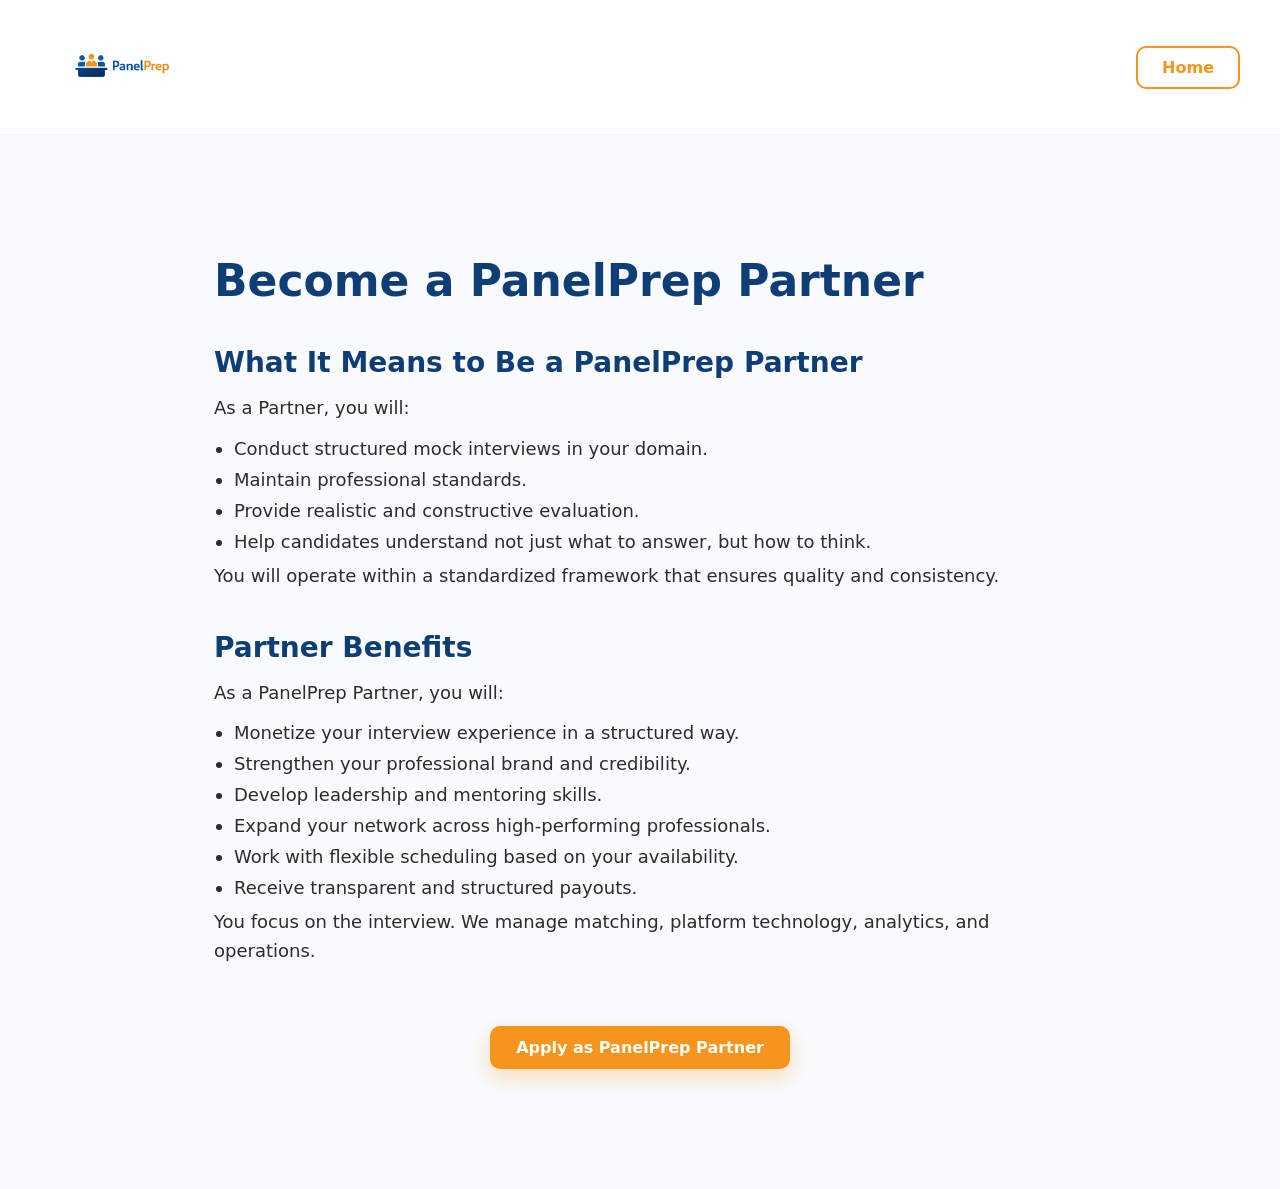
<file: partner.html>
<!DOCTYPE html>
<html lang="en">

<head>

<meta charset="UTF-8">
<meta name="viewport" content="width=device-width, initial-scale=1.0">

<title>PanelPrep Partner</title>

<link rel="icon" type="image/png" href="assets/logo.png">

<link rel="stylesheet" href="style.css">
<link rel="stylesheet" href="partner.css">

</head>

<body>

<header class="navbar">
<div class="container nav-inner">

<div class="logo">
<img src="assets/logo.png" alt="PanelPrep">
</div>

<div class="nav-buttons">
<a href="index.html" class="btn-partner-outline">Home</a>
</div>

</div>
</header>


<section class="partner">

<div class="container">

<h1>Become a PanelPrep Partner</h1>


<h2>What It Means to Be a PanelPrep Partner</h2>

<p>As a Partner, you will:</p>

<ul>
<li>Conduct structured mock interviews in your domain.</li>
<li>Maintain professional standards.</li>
<li>Provide realistic and constructive evaluation.</li>
<li>Help candidates understand not just what to answer, but how to think.</li>
</ul>

<p>
You will operate within a standardized framework that ensures quality and consistency.
</p>


<h2>Partner Benefits</h2>

<p>As a PanelPrep Partner, you will:</p>

<ul>
<li>Monetize your interview experience in a structured way.</li>
<li>Strengthen your professional brand and credibility.</li>
<li>Develop leadership and mentoring skills.</li>
<li>Expand your network across high-performing professionals.</li>
<li>Work with flexible scheduling based on your availability.</li>
<li>Receive transparent and structured payouts.</li>
</ul>

<p>
You focus on the interview.  
We manage matching, platform technology, analytics, and operations.
</p>

</div>
<div class="partner-cta">

<a href="https://docs.google.com/forms/d/e/1FAIpQLSf-URrIjTnyzKMT3AMSp5pjNm-wT8g703G40mD4zql_pc-ALg/viewform?usp=sharing&ouid=107380613158406403740"
target="_blank"
class="btn-partner">

Apply as PanelPrep Partner

</a>

</div>

</section>

</body>
</html>
</file>
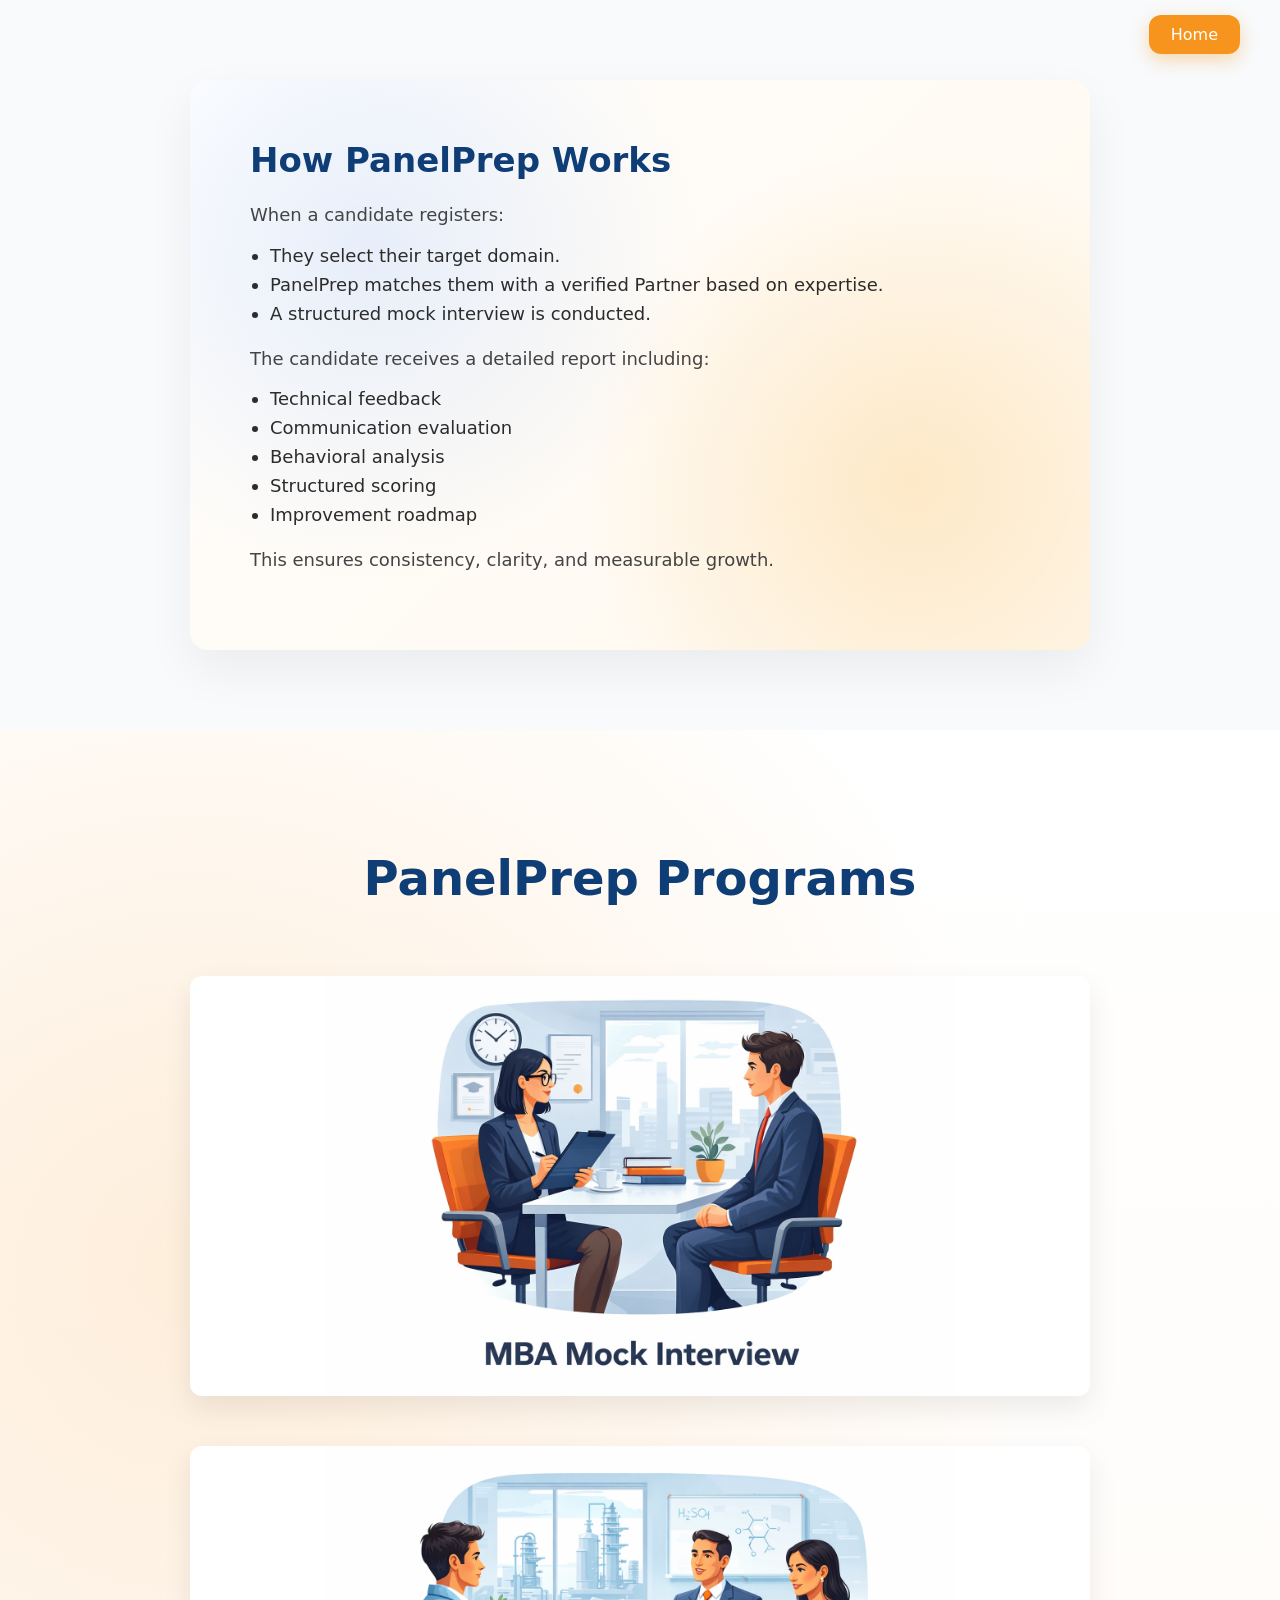
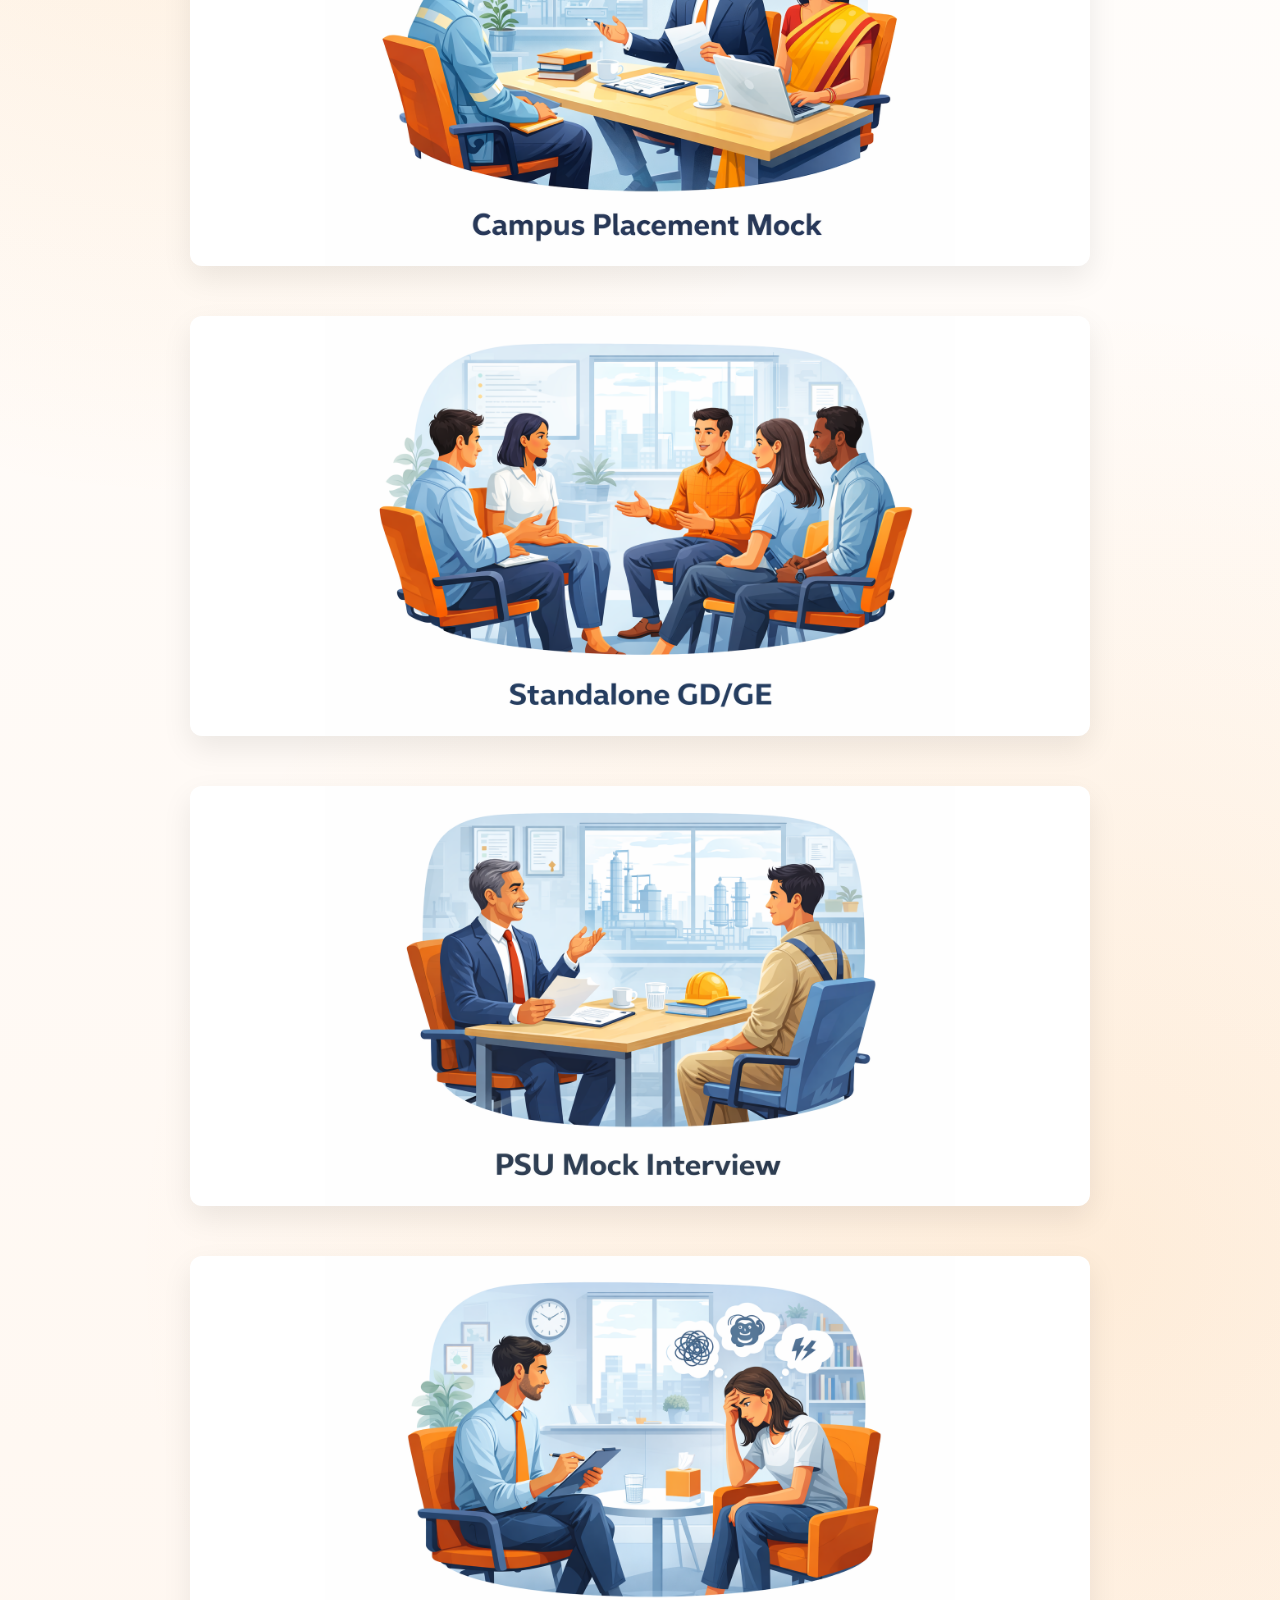
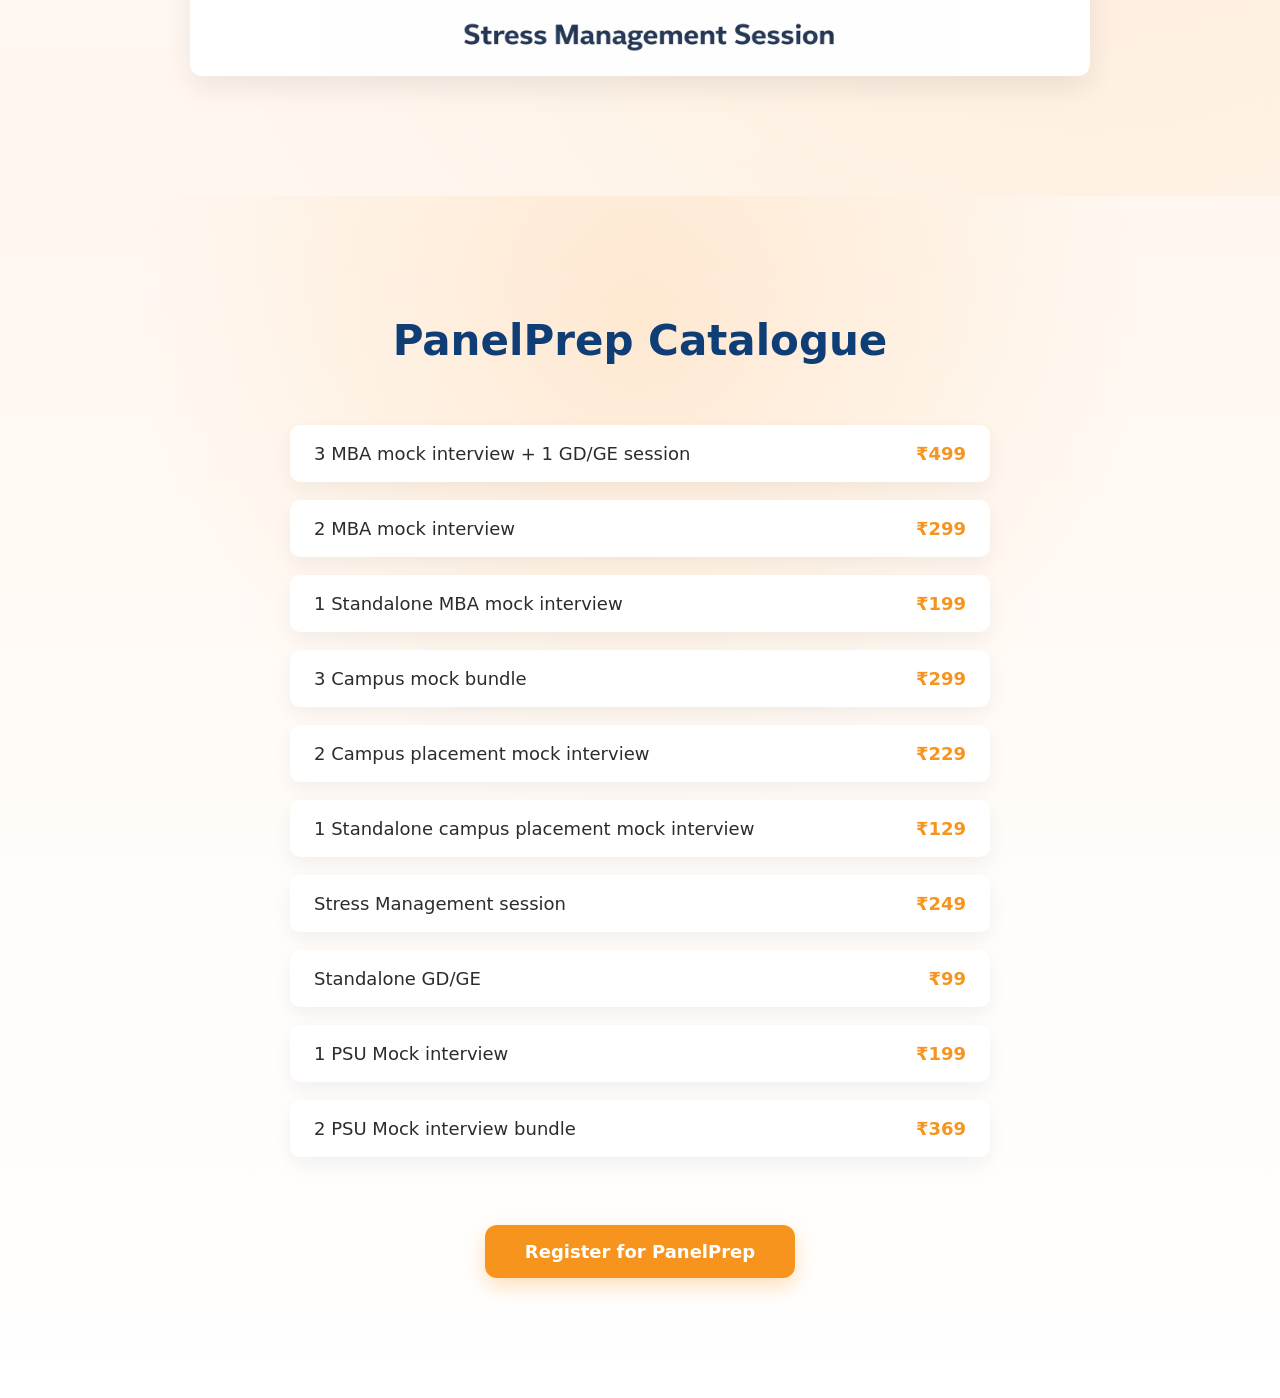
<file: services.html>
<!DOCTYPE html>
<html>

<head>

<meta charset="UTF-8">
<title>PanelPrep Programs</title>
<div class="services-navbar">

<a href="index.html" class="home-btn">
Home
</a>

</div>
<section class="how-it-works">

<h2>How PanelPrep Works</h2>

<p>When a candidate registers:</p>

<ul>
<li>They select their target domain.</li>
<li>PanelPrep matches them with a verified Partner based on expertise.</li>
<li>A structured mock interview is conducted.</li>
<!-- <li>The session is AI-transcribed and performance-analyzed.</li> -->
</ul>

<p>The candidate receives a detailed report including:</p>

<ul>
<li>Technical feedback</li>
<li>Communication evaluation</li>
<li>Behavioral analysis</li>
<li>Structured scoring</li>
<li>Improvement roadmap</li>
</ul>

<p>
This ensures consistency, clarity, and measurable growth.
</p>

</section>

<link rel="stylesheet" href="style.css">
<link rel="stylesheet" href="services.css">

</head>

<body>


<section class="services">

<h1>PanelPrep Programs</h1>

<div class="services-grid">


<!-- MBA Mock -->

<div class="flip-card">

<div class="flip-inner">

<div class="flip-front">
<img src="images/mba.png">
</div>

<div class="flip-back">

<h2>MBA Mock Interview</h2>

<p>Experience a realistic MBA admission interview simulation.</p>

<p>Our MBA Mock Interview is designed to help candidates prepare for the Personal Interview (PI) stage of MBA admissions through a structured and realistic interview experience.</p>

<p>The session focuses on evaluating your communication skills, clarity of thought, confidence, and overall personality.</p>

<p><strong>What you will get</strong></p>

<ul>
<li>30–40 minute realistic interview simulation</li>
<li>Questions based on your profile, academics, and experiences</li>
<li>Practice for HR questions, opinion-based questions, and situation-based questions</li>
<li>Detailed feedback on communication, structure of answers, and confidence</li>
<li>Suggestions to improve your interview approach and answer framing</li>
</ul>

<p><strong>Ideal for</strong></p>

<p>Students preparing for MBA admission interviews and selection processes.</p>

</div>

</div>

</div>


<!-- Campus Interview -->

<div class="flip-card">

<div class="flip-inner">

<div class="flip-front">
<img src="images/campus.png">
</div>

<div class="flip-back">

<h2>Campus Placement Mock Interview (Chemical Engineering)</h2>

<p>Prepare for campus placement interviews with structured practice.</p>

<p>This mock interview is designed for Chemical Engineering students preparing for campus placements in core industries such as Oil & Gas, Petrochemicals, Process Industry, and Manufacturing.</p>

<p>The session focuses on assessing your technical fundamentals, problem-solving ability, and interview communication.</p>

<p><strong>What you will get</strong></p>

<ul>
<li>20–30 minute simulated campus interview</li>
<li>Practice for technical and HR interview questions</li>
<li>Feedback on technical clarity, explanation skills, and confidence</li>
<li>Guidance on improving structured answers during interviews</li>
</ul>

<p><strong>Ideal for</strong></p>

<p>Chemical Engineering students preparing for core company campus placements.</p>

</div>

</div>

</div>


<!-- GD GE -->

<div class="flip-card">

<div class="flip-inner">

<div class="flip-front">
<img src="images/gd.png">
</div>

<div class="flip-back">

<h2>GD / GE Session</h2>

<p>Practice group-based evaluation rounds with guided feedback.</p>

<p>Group Discussion (GD) and Group Exercise (GE) sessions help candidates develop the ability to communicate ideas clearly, think logically, and collaborate in a group environment.</p>

<p>This session simulates a structured discussion environment to help participants practice speaking confidently and presenting their viewpoints effectively.</p>

<p><strong>What you will get</strong></p>

<ul>
<li>Live GD/GE practice session</li>
<li>Topic-based group discussion</li>
<li>Feedback on communication, participation, and clarity of arguments</li>
<li>Tips to improve structure, engagement, and impact during discussions</li>
</ul>

<p><strong>Skills evaluated</strong></p>

<ul>
<li>Communication and articulation</li>
<li>Logical thinking</li>
<li>Listening ability</li>
<li>Leadership and teamwork</li>
</ul>

</div>

</div>

</div>


<!-- PSU Interview -->

<div class="flip-card">

<div class="flip-inner">

<div class="flip-front">
<img src="images/psu.png">
</div>

<div class="flip-back">

<h2>PSU Mock Interview (Chemical Engineering)</h2>

<p>Prepare for technical interviews conducted in PSU recruitment processes.</p>

<p>This mock interview focuses on technical concepts and problem-solving from core chemical engineering subjects, helping candidates strengthen their understanding and presentation of technical knowledge.</p>

<p><strong>What you will get</strong></p>

<ul>
<li>Technical interview simulation</li>
<li>Concept-based and problem-solving questions</li>
<li>Feedback on technical explanation, clarity, and confidence</li>
<li>Guidance on presenting technical answers in a structured manner</li>
</ul>

<p><strong>Ideal for</strong></p>

<p>Chemical Engineering candidates preparing for PSU recruitment interviews.</p>

</div>

</div>

</div>


<!-- Stress -->

<div class="flip-card">

<div class="flip-inner">

<div class="flip-front">
<img src="images/stress.png">
</div>

<div class="flip-back">

<h2>Stress Management Session</h2>

<p>Improve focus, emotional balance, and mental clarity.</p>

<p>The Stress Management Session provides a supportive space to discuss stress, pressure, and personal challenges while learning practical techniques to improve mental well-being and emotional control.</p>

<p>The session focuses on helping individuals develop better coping strategies, improve focus, and manage pressure in academics, career preparation, and everyday life.</p>

<p><strong>What you will learn</strong></p>

<ul>
<li>Understanding common causes of stress and pressure</li>
<li>Techniques to manage anxiety and overthinking</li>
<li>Methods to improve focus and emotional balance</li>
<li>Practical strategies for handling challenging situations</li>
</ul>

<p class="note">
This session is intended for general stress discussion and personal support.  
It is not a medical or psychological treatment program.  
If someone is experiencing serious mental health concerns such as depression, it is strongly recommended to consult a qualified medical or mental health professional.
</p>

</div>

</div>

</div>

</div>

</section>
<section class="catalogue">

<h2>PanelPrep Catalogue</h2>

<div class="catalogue-list">

<div class="catalogue-item">
<span>3 MBA mock interview + 1 GD/GE session</span>
<span class="price">₹499</span>
</div>

<div class="catalogue-item">
<span>2 MBA mock interview</span>
<span class="price">₹299</span>
</div>

<div class="catalogue-item">
<span>1 Standalone MBA mock interview</span>
<span class="price">₹199</span>
</div>

<div class="catalogue-item">
<span>3 Campus mock bundle</span>
<span class="price">₹299</span>
</div>

<div class="catalogue-item">
<span>2 Campus placement mock interview</span>
<span class="price">₹229</span>
</div>

<div class="catalogue-item">
<span>1 Standalone campus placement mock interview</span>
<span class="price">₹129</span>
</div>

<div class="catalogue-item">
<span>Stress Management session</span>
<span class="price">₹249</span>
</div>

<div class="catalogue-item">
<span>Standalone GD/GE</span>
<span class="price">₹99</span>
</div>

<div class="catalogue-item">
<span>1 PSU Mock interview</span>
<span class="price">₹199</span>
</div>

<div class="catalogue-item">
<span>2 PSU Mock interview bundle</span>
<span class="price">₹369</span>
</div>
<div class="catalogue-cta">

<a href="https://docs.google.com/forms/d/e/1FAIpQLSeNSyKoemHuZUB2yAhKJcCHm5KfKN0xxCc2id0hltxYJWMa1w/viewform?usp=sharing&ouid=107380613158406403740"
target="_blank"
class="catalogue-btn">

Register for PanelPrep

</a>

</div>

</div>

</section>
<script src="services.js"></script>

</body>
</html>
</file>
<file: style.css>
*{
margin:0;
padding:0;
box-sizing:border-box;
font-family:Inter,system-ui;
}

:root{
--blue:#1E5AA6;
--blue-dark:#0F3D75;
--orange:#F7941D;
--text:#2c2c2c;
}

body{
background:#f8fafc;
color:var(--text);
overflow-x:hidden;
}

/* container */

.container{
max-width:1200px;
margin:auto;
padding:0 24px;
}

/* NAVBAR */

.navbar{
position:sticky;
top:0;
z-index:100;

background:rgba(255,255,255,0.75);
backdrop-filter:blur(10px);

border-bottom:1px solid rgba(0,0,0,0.03);
}

.nav-inner{
display:flex;
justify-content:space-between;
align-items:center;
padding:12px 0;
}

/* logo */

.logo img{
height: 110px;
width:auto;
object-fit:contain;
display:block;
}

/* NAV BUTTONS */

.nav-buttons{
display:flex;
gap:15px;
align-items:center;
}

/* BUTTONS */

.btn-primary,
.btn-outline,
.btn-accent{
transition:all 0.3s cubic-bezier(.4,0,.2,1);
cursor:pointer;
font-weight:500;
display:inline-block;
text-decoration:none;
}

/* primary */

.btn-primary{
background:var(--blue);
color:white;
border:none;
padding:10px 20px;
border-radius:12px;
}

.btn-primary:hover{
background:#17498a;
transform:translateY(-2px);
box-shadow:0 8px 20px rgba(0,0,0,0.15);
}

/* outline */

.btn-outline{
border:1px solid #d6d6d6;
background:white;
padding:10px 20px;
border-radius:12px;
}

.btn-outline:hover{
background:#f5f5f5;
transform:translateY(-2px);
}

/* accent */

.btn-accent{
background:var(--orange);
color:white;
border:none;
padding:12px 28px;
border-radius:12px;
font-size:16px;
}

.btn-accent:hover{
transform:translateY(-3px);
box-shadow:0 12px 28px rgba(247,148,29,0.35);
}

/* HERO SECTION */

.hero{
position:relative;
padding:150px 0 140px 0;
text-align:center;
overflow:hidden;

/* smooth gradient background */

background:
radial-gradient(circle at 20% 30%, rgba(59,130,246,0.15), transparent 40%),
radial-gradient(circle at 80% 70%, rgba(245,158,11,0.18), transparent 40%),
linear-gradient(135deg,#f5f9ff,#ffffff,#fff7eb);
}

/* heading */

.hero h1{
font-size:54px;
color:var(--blue-dark);
margin-bottom:22px;
font-weight:700;

animation:fadeUp 0.9s ease forwards;
}

/* paragraph */

.hero p{
font-size:19px;
max-width:720px;
margin:auto;
color:#5a5a5a;
line-height:1.6;
animation:fadeUp 1.1s ease forwards;
border-bottom-left-radius:40px;
border-bottom-right-radius:40px;
}

/* hero buttons */

.hero-buttons{
margin-top:40px;
display:flex;
justify-content:center;
gap:18px;

animation:fadeUp 1.3s ease forwards;
}

/* FLOATING BLOBS */

.blob{
position:absolute;
width:420px;
height:420px;
border-radius:50%;
filter:blur(160px);
opacity:.35;
z-index:-1;

animation:floatBlob 18s ease-in-out infinite;
}

.blob1{
background:#3b82f6;
top:-120px;
left:-100px;
animation-delay:0s;
}

.blob2{
background:#f59e0b;
bottom:-140px;
right:-100px;
animation-delay:6s;
}

/* PROBLEM SECTION */

.problem{
padding:120px 20px;
background:linear-gradient(180deg,#ffffff,#f8fafc);
text-align:center;
}

/* heading */

.problem h2{
font-size:44px;
margin-bottom:35px;
color:var(--blue-dark);
font-weight:700;
}

/* text container */

.problem p{
max-width:700px;
margin:0 auto 20px auto;
font-size:19px;
color:#5f5f5f;
line-height:1.7;
}

/* highlight line */

.highlight{
color:var(--orange);
font-weight:600;
margin-top:10px;
}

/* CTA */

.cta{
background:linear-gradient(135deg,#0F3D75,#1E5AA6);
color:white;
text-align:center;
padding:90px 0;
}

.cta h2{
font-size:36px;
margin-bottom:20px;
}

.cta p{
margin-bottom:30px;
color:#d7e3ff;
}

/* footer */

footer{
text-align:center;
padding:25px;
font-size:14px;
background:#f4f4f4;
color:#666;
}

/* ANIMATIONS */

@keyframes floatBlob{

0%{
transform:translate(0px,0px);
}

50%{
transform:translate(40px,-30px);
}

100%{
transform:translate(0px,0px);
}

}

@keyframes fadeUp{

0%{
opacity:0;
transform:translateY(30px);
}

100%{
opacity:1;
transform:translateY(0);
}

}

/* RESPONSIVE */

@media(max-width:900px){

.hero h1{
font-size:40px;
}

.hero p{
font-size:17px;
}

}

@media(max-width:768px){


.logo img{
height:60px;
}


.hero{
padding:110px 0;
}

.hero h1{
font-size:32px;
}

.hero-buttons{
flex-direction:column;
gap:12px;
}

.problem{
padding:70px 0;
}

.problem h2{
font-size:28px;
}

}

/* Modal background */

.modal{
display:none;
position:fixed;
z-index:999;
left:0;
top:0;
width:100%;
height:100%;
background:rgba(0,0,0,0.5);
}

/* Modal box */

.modal-content{
background:white;
margin:5% auto;
padding:20px;
width:80%;
max-width:800px;
border-radius:10px;
position:relative;
}

/* Close button */

.close{
position:absolute;
top:10px;
right:15px;
font-size:28px;
cursor:pointer;
}
</file>
<file: partner.css>
.partner{
padding:120px 20px;
background:#f8fafc;
}

.partner .container{
max-width:900px;
margin:auto;
}

.partner h1{
font-size:44px;
margin-bottom:40px;
color:var(--blue-dark);
}

.partner h2{
font-size:28px;
margin-top:40px;
margin-bottom:15px;
color:var(--blue-dark);
}

.partner p{
font-size:18px;
line-height:1.6;
margin-bottom:15px;
}

.partner ul{
padding-left:20px;
margin-top:10px;
}

.partner li{
font-size:18px;
margin-bottom:10px;
}

/* Orange partner button */

.btn-partner{
background:var(--orange);
color:white;

padding:12px 26px;

border-radius:10px;

font-weight:600;

text-decoration:none;

display:inline-block;

transition:all .25s ease;

box-shadow:0 8px 20px rgba(247,148,29,0.3);
}

.btn-partner:hover{
transform:translateY(-2px);
box-shadow:0 12px 25px rgba(247,148,29,0.35);
}


/* Outline version */

.btn-partner-outline{

border:2px solid var(--orange);
color:var(--orange);

padding:10px 24px;

border-radius:10px;

text-decoration:none;

font-weight:600;

transition:all .25s ease;

}

.btn-partner-outline:hover{
background:var(--orange);
color:white;
}


/* Bottom CTA */

.partner-cta{

margin-top:60px;

text-align:center;

}
</file>
<file: services.css>
.services{
padding:120px 20px;
text-align:center;
position:relative;
overflow:hidden;

/* soft hue background */

background:
radial-gradient(circle at 15% 20%, rgba(247,148,29,0.15), transparent 35%),
radial-gradient(circle at 85% 80%, rgba(247,148,29,0.12), transparent 40%),
linear-gradient(180deg,#ffffff,#fff7f0);
}

.services::before,
.services::after{
content:"";
position:absolute;
width:350px;
height:350px;
background:rgba(247,148,29,0.18);
filter:blur(150px);
z-index:-1;
border-radius:50%;
}

.services::before{
top:-120px;
left:-120px;
}

.services::after{
bottom:-120px;
right:-120px;
}

.services h1{
font-size:48px;
margin-bottom:70px;
color:var(--blue-dark);
}

/* LIST LAYOUT */

.services-grid{
display:flex;
flex-direction:column;
gap:50px;
max-width:900px;
margin:auto;
}

/* FLIP CARD */

.flip-card{
width:100%;
height:420px;
perspective:1000px;
}

/* INNER */

.flip-inner{
position:relative;
width:100%;
height:100%;
transition:transform 0.7s;
transform-style:preserve-3d;
}

.flip-card:hover .flip-inner{
transform:rotateY(180deg);
}

/* FRONT & BACK */

.flip-front,
.flip-back{
position:absolute;
width:100%;
height:100%;
backface-visibility:hidden;
border-radius:12px;
overflow:hidden;
box-shadow:0 12px 30px rgba(0,0,0,0.08);
}

/* FRONT IMAGE */

.flip-front{
display:flex;
align-items:center;
justify-content:center;
background:white;
}

.flip-front img{
width:100%;
height:auto;
max-height:100%;
object-fit:contain;
}
/* BACK CONTENT */

.flip-back{
background:white;
transform:rotateY(180deg);
padding:35px;
overflow:auto;
text-align:left;
}

.flip-back h2{
margin-bottom:10px;
color:var(--blue-dark);
}

.flip-back ul{
margin-top:10px;
padding-left:18px;
}

.flip-back li{
margin-bottom:6px;
}

.note{
margin-top:12px;
font-size:13px;
color:#777;
}

/* MOBILE */

@media(max-width:768px){

.flip-card{
height:520px;
}

.services h1{
font-size:34px;
}

}


/* =========================
CATALOGUE SECTION
========================= */

.catalogue{
padding:120px 20px;
text-align:center;

background:
radial-gradient(circle at 50% 10%, rgba(247,148,29,0.15), transparent 40%),
linear-gradient(180deg,#fff7f0,#ffffff);
}

.catalogue h2{
font-size:42px;
margin-bottom:60px;
color:var(--blue-dark);
}

/* catalogue list */

.catalogue-list{
max-width:700px;
margin:auto;
display:flex;
flex-direction:column;
gap:18px;
}

/* catalogue item */

.catalogue-item{
display:flex;
justify-content:space-between;
align-items:center;

padding:18px 24px;

background:white;
border-radius:10px;

box-shadow:0 8px 20px rgba(0,0,0,0.05);

font-size:18px;

transition:all .25s ease;
}

.catalogue-item:hover{
transform:translateY(-3px);
box-shadow:0 15px 30px rgba(0,0,0,0.08);
}

/* price */

.price{
color:var(--orange);
font-weight:600;
}

/* mobile */

@media(max-width:768px){

.catalogue-item{
flex-direction:column;
gap:6px;
text-align:center;
}

}

/* catalogue register button */

.catalogue-cta{
margin-top:50px;
text-align:center;
}

.catalogue-btn{

display:inline-block;

background:var(--orange);
color:white;

padding:16px 40px;

border-radius:12px;

font-size:18px;
font-weight:600;

text-decoration:none;

box-shadow:0 8px 20px rgba(247,148,29,0.3);

transition:all .25s ease;

}

.catalogue-btn:hover{

transform:translateY(-3px);

box-shadow:0 12px 30px rgba(247,148,29,0.4);

}

/* =====================
HOW PANELPREP WORKS
===================== */

/* HOW PANELPREP WORKS */

.how-it-works{
max-width:900px;
margin:80px auto;
padding:60px;

border-radius:18px;

/* orange + blue hue background */

background:
radial-gradient(circle at 20% 30%, rgba(59,130,246,0.12), transparent 40%),
radial-gradient(circle at 80% 70%, rgba(245,158,11,0.18), transparent 40%),
linear-gradient(135deg,#ffffff,#fff7eb);

box-shadow:0 20px 50px rgba(0,0,0,0.06);
}

.how-it-works h2{
font-size:34px;
margin-bottom:20px;
color:var(--blue-dark);
}

.how-it-works p{
font-size:18px;
margin-bottom:14px;
line-height:1.7;
color:#444;
}

.how-it-works ul{
padding-left:20px;
margin-bottom:20px;
}

.how-it-works li{
font-size:18px;
margin-bottom:8px;
}

/* services top navigation */

.services-navbar{
position:fixed;
top:25px;
right:40px;
z-index:1000;
}

/* orange home button */

.home-btn{
background:#F7941D;
color:white;
padding:10px 22px;
border-radius:12px;
text-decoration:none;
font-weight:500;
font-size:16px;

box-shadow:0 6px 18px rgba(247,148,29,0.35);
transition:all .3s ease;
}

.home-btn:hover{
transform:translateY(-2px);
box-shadow:0 10px 25px rgba(247,148,29,0.45);
}
</file>
